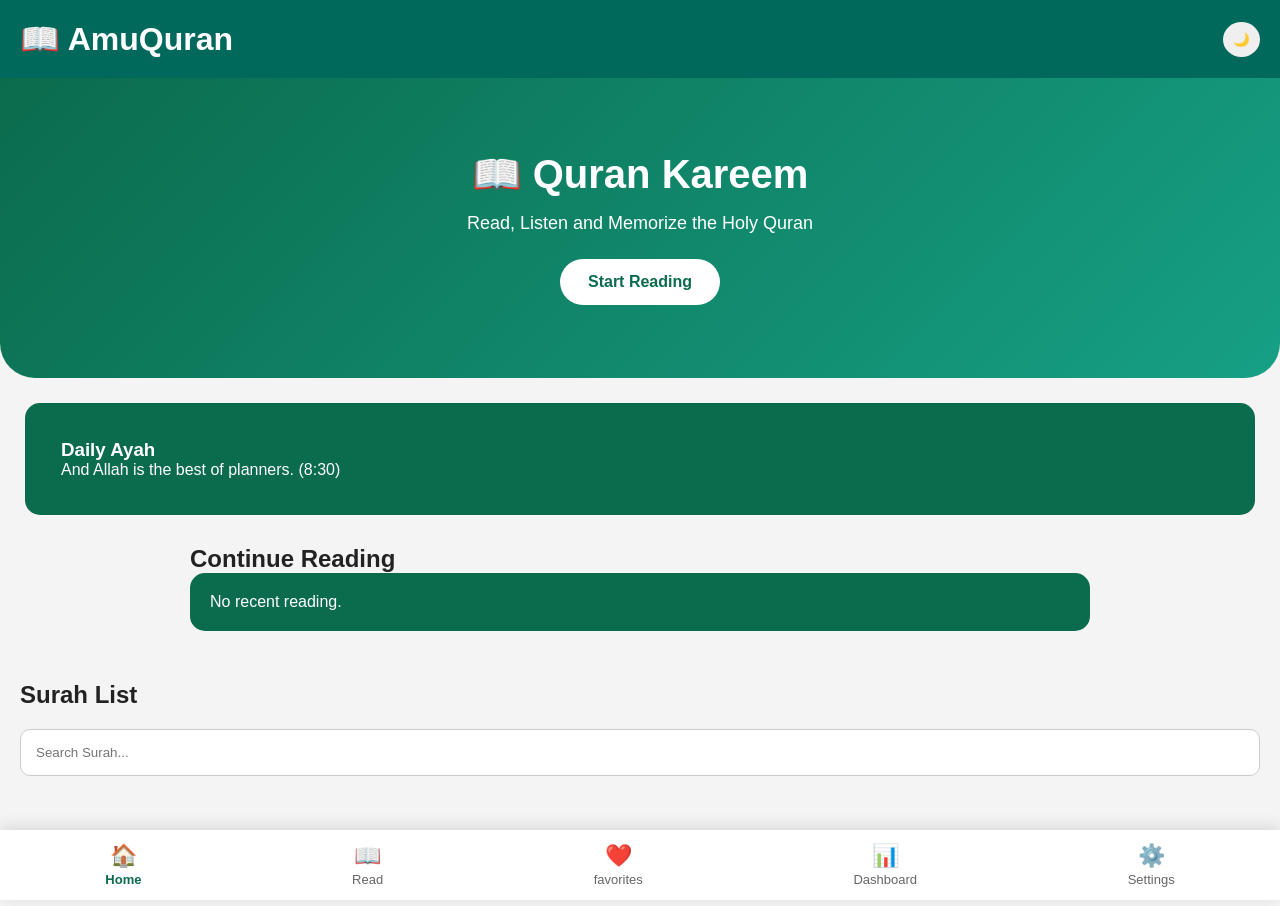
<file: index.html>
<!DOCTYPE html>
<html lang="en">

<head>
    <meta charset="UTF-8">
    <meta name="viewport" content="width=device-width, initial-scale=1.0">

    <title>Quran Web App</title>

    <link rel="stylesheet" href="css/style.css">
</head>


<body>

    <header>

        <h1>📖 AmuQuran</h1>


        <button id="darkModeBtn">
            🌙
        </button>

    </header>


    <section class="hero">

        <div class="hero-content">

            <h1>📖 Quran Kareem</h1>

            <p>
                Read, Listen and Memorize the Holy Quran
            </p>

            <a href="read.html?surah=1" class="start-btn">
                Start Reading
            </a>

        </div>

    </section>
    <div class="daily-ayah">

        <h3>Daily Ayah</h3>

        <p id="dailyAyah">
            Loading...
        </p>

    </div>
    <section class="continue-reading">

        <h2>Continue Reading</h2>

        <div id="continueCard">
            <p>No recent reading.</p>
        </div>

    </section>



    <section class="surah-container">

        <h2>Surah List</h2>


        <input type="text" id="search" placeholder="Search Surah...">


        <div id="surahList">

        </div>


    </section>
    <nav class="bottom-nav">

        <a href="index.html" class="active">
            <span>🏠</span>
            <p>Home</p>
        </a>

        <a href="read.html?surah=1">
            <span>📖</span>
            <p>Read</p>
        </a>

        <a href="favorites.html">
            <span>❤️</span>
            <p>favorites</p>
        </a>

        

        <a href="dashboard.html">
            <span>📊</span>
            <p>Dashboard</p>
        </a>

        <a href="settings.html">
            <span>⚙️</span>
            <p>Settings</p>
        </a>

        

    </nav>


    <script src="js/script.js"></script>
    <script src="js/theme.js"></script>

</body>

</html>
</file>
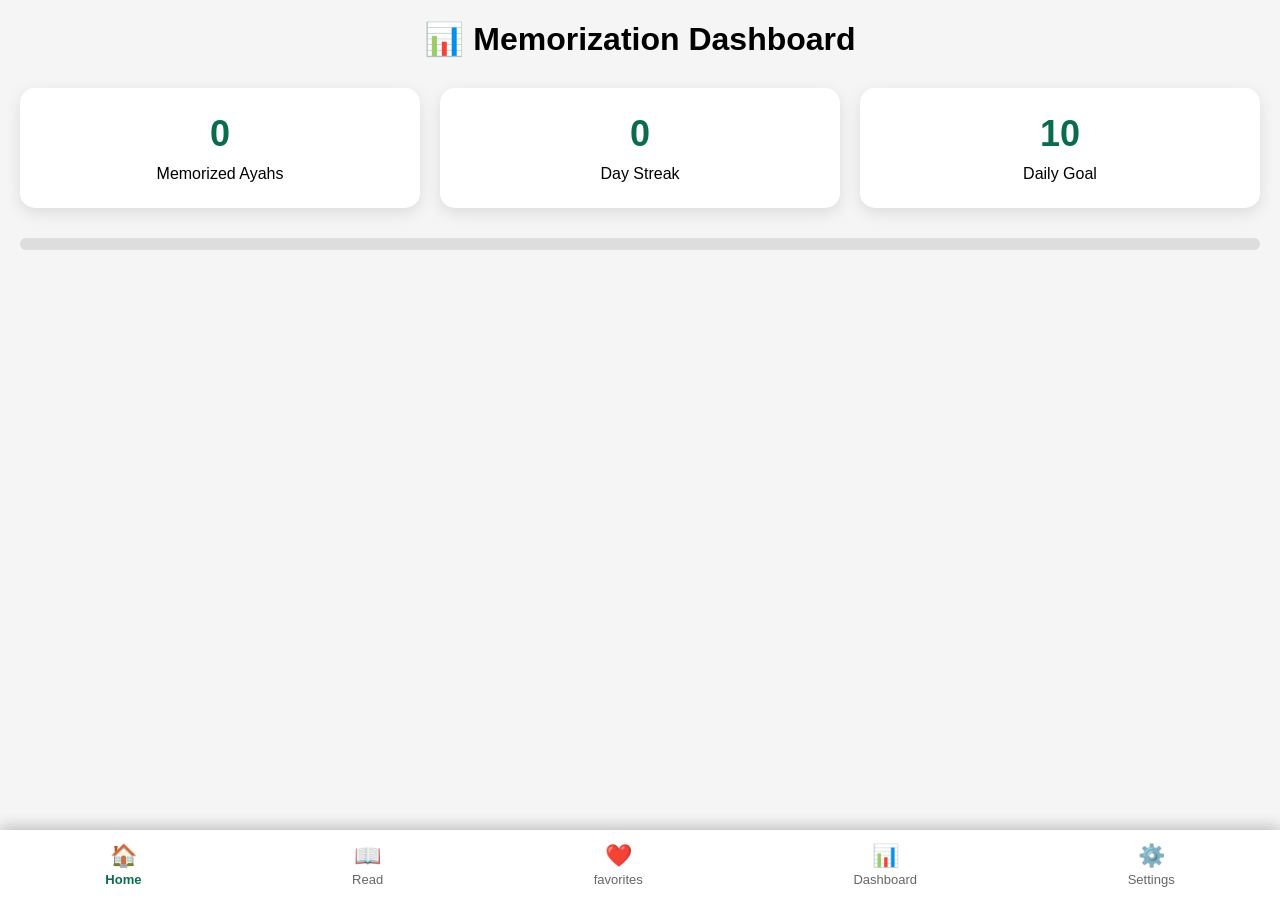
<file: dashboard.html>
<!DOCTYPE html>
<html lang="en">

<head>

    <meta charset="UTF-8">

    <meta name="viewport" content="width=device-width, initial-scale=1.0">

    <title>Memorization Dashboard</title>

    <link rel="stylesheet" href="css/dashboard.css">

</head>

<body>

    <header>

        <h1>📊 Memorization Dashboard</h1>

    </header>

    <div class="stats">

        <div class="card">

            <h2 id="memorizedCount">
                0
            </h2>

            <p>Memorized Ayahs</p>

        </div>

        <div class="card">

            <h2 id="streak">
                0
            </h2>

            <p>Day Streak</p>

        </div>

        <div class="card">

            <h2 id="goal">
                10
            </h2>

            <p>Daily Goal</p>

        </div>

    </div>

    <div class="progress">

        <div id="progressBar">

        </div>

    </div>
    <nav class="bottom-nav">

        <a href="index.html" class="active">
            <span>🏠</span>
            <p>Home</p>
        </a>

        <a href="read.html?surah=1">
            <span>📖</span>
            <p>Read</p>
        </a>

        

        <a href="dashboard.html">
            <span>📊</span>
            <p>Dashboard</p>
        </a>

        

    </nav>

    <script src="js/dashboard.js"></script>
    <script src="js/theme.js"></script>

    <nav class="bottom-nav">

        <a href="index.html" class="active">
            <span>🏠</span>
            <p>Home</p>
        </a>

        <a href="read.html?surah=1">
            <span>📖</span>
            <p>Read</p>
        </a>

        <a href="favorites.html">
            <span>❤️</span>
            <p>favorites</p>
        </a>

        

        <a href="dashboard.html">
            <span>📊</span>
            <p>Dashboard</p>
        </a>

        <a href="settings.html">
            <span>⚙️</span>
            <p>Settings</p>
        </a>

        

    </nav>

</body>

</html>
</file>
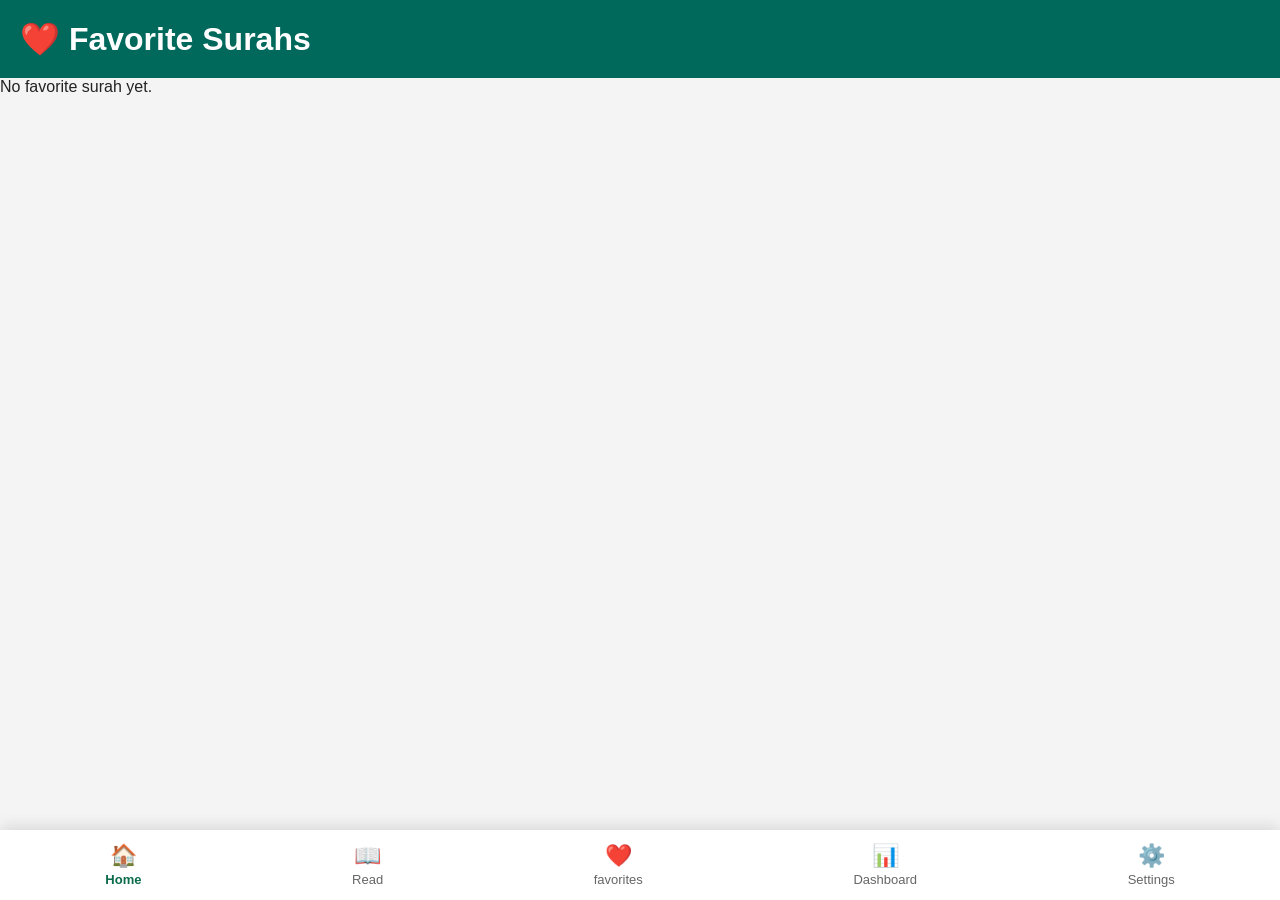
<file: favorites.html>
<!DOCTYPE html>
<html lang="en">

<head>

    <meta charset="UTF-8">

    <meta name="viewport" content="width=device-width, initial-scale=1.0">

    <title>Favorites</title>

    <link rel="stylesheet" href="css/style.css">

</head>

<body>

    <header>

        <h1>❤️ Favorite Surahs</h1>

    </header>

    <div id="favoriteContainer">

        <p>No favorite surah yet.</p>

    </div>


    <script src="js/favorites.js"></script>
    <script src="js/theme.js"></script>
    <nav class="bottom-nav">

        <a href="index.html" class="active">
            <span>🏠</span>
            <p>Home</p>
        </a>

        <a href="read.html?surah=1">
            <span>📖</span>
            <p>Read</p>
        </a>

        <a href="favorites.html">
            <span>❤️</span>
            <p>favorites</p>
        </a>



        <a href="dashboard.html">
            <span>📊</span>
            <p>Dashboard</p>
        </a>

        <a href="settings.html">
            <span>⚙️</span>
            <p>Settings</p>
        </a>



    </nav>

</body>

</html>
</file>
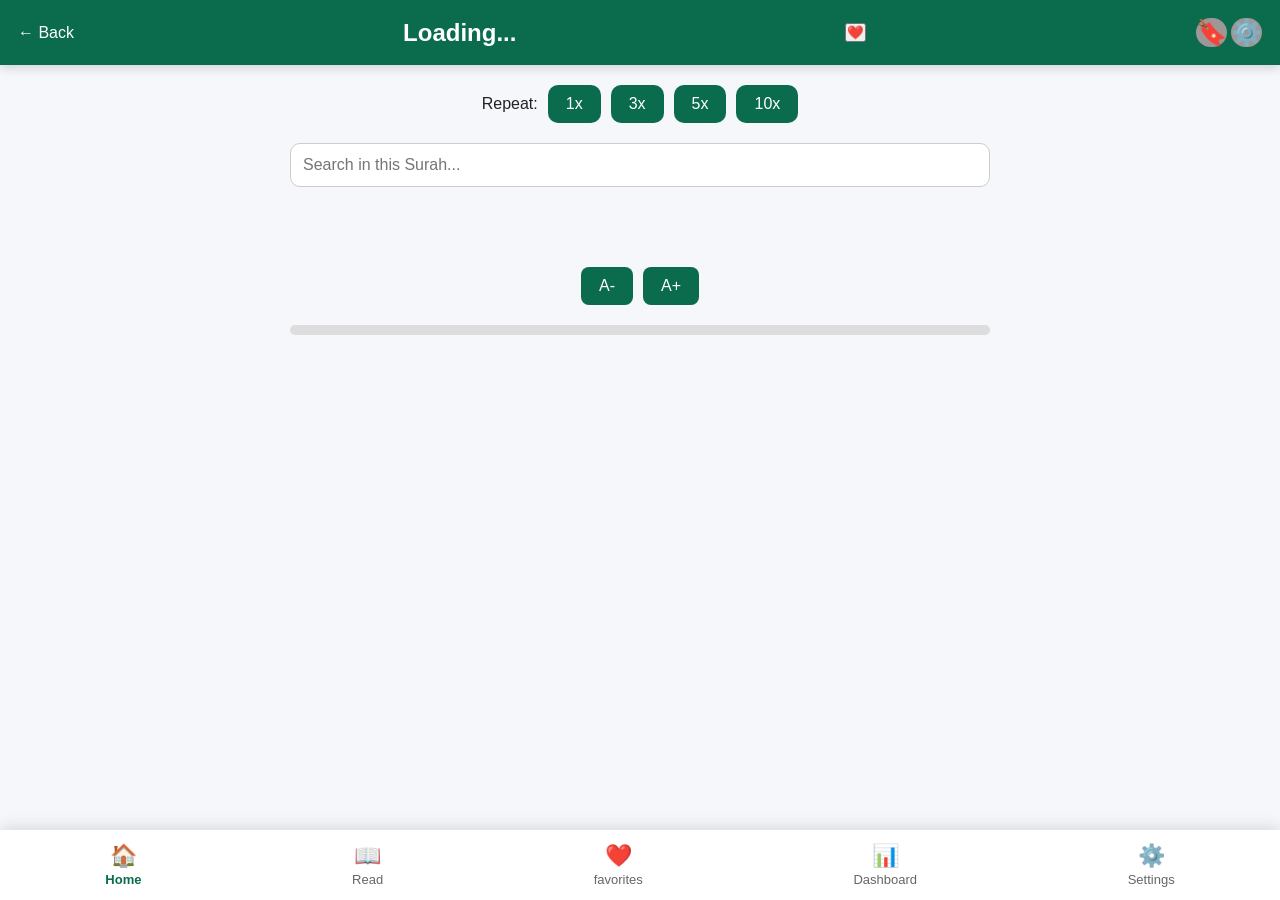
<file: read.html>
<!DOCTYPE html>
<html lang="en">

<head>
    <meta charset="UTF-8">
    <meta name="viewport" content="width=device-width, initial-scale=1.0">

    <title>Read Quran</title>

    <link rel="stylesheet" href="css/read.css">
</head>

<body>

    <header>

        <a href="index.html">← Back</a>

        <h2 id="surahTitle">Loading...</h2>

    
        <button onclick="favoriteSurah()">❤️</button>


        <div class="icons">
            <button id="bookmarkBtn">🔖</button>
            <button id="settingsBtn">⚙️</button>
        </div>



    </header>
    <div class="repeat-controls">

        <label>Repeat:</label>

        <button onclick="setRepeat(1)">1x</button>

        <button onclick="setRepeat(3)">3x</button>

        <button onclick="setRepeat(5)">5x</button>

        <button onclick="setRepeat(10)">10x</button>

    </div>
    <input type="text" id="searchAyah" placeholder="Search in this Surah...">

    <main id="ayahContainer">

    </main>
    <audio id="audioPlayer" controls style="display:none;"></audio>
    <div id="toast"></div>

    <div class="font-controls">
        <button onclick="changeFontSize(-2)">A-</button>
        <button onclick="changeFontSize(2)">A+</button>
    </div>

    <div class="progress-container">
        <div id="progressBar"></div>
    </div>
    <div id="settingsPanel" class="settings-panel">

        <h3>Reading Settings</h3>

        <label>Translation</label>

        <select id="translationSelect">
            <option value="en">English</option>
            <option value="ha">Hausa (Coming Soon)</option>
        </select>

        <label>Arabic Font Size</label>

        <input type="range" id="fontSlider" min="24" max="60" value="42">

        <button id="closeSettings">
            Close
        </button>

    </div>
    <nav class="bottom-nav">

        <a href="index.html" class="active">
            <span>🏠</span>
            <p>Home</p>
        </a>

        <a href="read.html?surah=1">
            <span>📖</span>
            <p>Read</p>
        </a>

        <a href="favorites.html">
            <span>❤️</span>
            <p>favorites</p>
        </a>

        

        <a href="dashboard.html">
            <span>📊</span>
            <p>Dashboard</p>
        </a>

        <a href="settings.html">
            <span>⚙️</span>
            <p>Settings</p>
        </a>

        

    </nav>
</body>

<script src="js/read.js"></script>
<script src="js/theme.js"></script>

</html>
</file>
<file: css/style.css>
*{
    margin:0;
    padding:0;
    box-sizing:border-box;
    font-family:Arial;
}


body{
    background:#f4f4f4;
    color:#222;
}



header{

    background:#00695c;
    color:white;

    padding:20px;

    display:flex;
    justify-content:space-between;
    align-items:center;

}



button{

    padding:10px;

    border:none;

    cursor:pointer;

    border-radius:50%;

}



.hero{

    text-align:center;

    padding:60px 20px;

}



.surah-container{

    padding:20px;

}



input{

    width:100%;

    padding:15px;

    margin:20px 0;

    border-radius:10px;

    border:1px solid #ccc;

}



#surahList{

    display:grid;

    grid-template-columns:
    repeat(auto-fit,minmax(200px,1fr));

    gap:20px;

}



.surah-card{
    background:#fff;
    border-radius:18px;
    padding:20px;
    box-shadow:0 10px 25px rgba(0,0,0,.08);
    transition:.3s;
    cursor:pointer;
    border-left:5px solid #0b6b4d;
}

.surah-card:hover{
    transform:translateY(-5px);
}

.surah-card h2{
    color:#0b6b4d;
    margin:10px 0;
}

.surah-card p{
    color:#666;
}


/* Dark Mode */

.dark{

    background:#121212;

    color:white;

}


.dark .surah-card{

    background:#1e1e1e;

}
.continue-reading {
    width: 90%;
    max-width: 900px;
    margin: 30px auto;
}

#continueCard {
    background: #0b6b4d;
    color: white;
    padding: 20px;
    border-radius: 15px;
    cursor: pointer;
    transition: 0.3s;
}

#continueCard:hover {
    transform: translateY(-3px);
}
.dashboard-btn{
    text-decoration:none;
    color:#fff;
    background:#0b6b4d;
    padding:10px 16px;
    border-radius:8px;
    font-weight:600;
    transition:.3s;
}

.dashboard-btn:hover{
    background:#09553d;
}
.bottom-nav{
    position:fixed;
    bottom:0;
    left:0;
    width:100%;
    height:70px;
    background:#ffffff;
    display:flex;
    justify-content:space-around;
    align-items:center;
    box-shadow:0 -3px 15px rgba(0,0,0,.12);
    z-index:1000;
}

.bottom-nav a{
    text-decoration:none;
    color:#666;
    display:flex;
    flex-direction:column;
    align-items:center;
    font-size:13px;
    transition:.3s;
}

.bottom-nav a span{
    font-size:22px;
    margin-bottom:3px;
}

.bottom-nav a.active{
    color:#0b6b4d;
    font-weight:bold;
}

.bottom-nav a:hover{
    color:#0b6b4d;
}

body{
    padding-bottom:90px;
}
.hero{
    width:100%;
    min-height:300px;
    background:linear-gradient(135deg,#0b6b4d,#16a085);
    color:#fff;
    display:flex;
    justify-content:center;
    align-items:center;
    text-align:center;
    border-radius:0 0 35px 35px;
    padding:40px 20px;
}

.hero-content h1{
    font-size:40px;
    margin-bottom:15px;
}

.hero-content p{
    font-size:18px;
    margin-bottom:25px;
}

.start-btn{
    display:inline-block;
    padding:14px 28px;
    background:#fff;
    color:#0b6b4d;
    text-decoration:none;
    border-radius:30px;
    font-weight:bold;
    transition:.3s;
}

.start-btn:hover{
    transform:translateY(-3px);
}
.dark{
    background:#111827;
    color:#fff;
}

.dark .surah-card{
    background:#1f2937;
    color:#fff;
}

.dark .surah-card p{
    color:#d1d5db;
}

.dark .bottom-nav{
    background:#1f2937;
}

.dark input{
    background:#374151;
    color:#fff;
    border:none;
}
.fade-in{
    animation:fadeIn .6s ease;
}

@keyframes fadeIn{

    from{
        opacity:0;
        transform:translateY(20px);
    }

    to{
        opacity:1;
        transform:translateY(0);
    }

}
.daily-ayah{
    padding: 36px;
    background: #0b6b4d;
    border-radius: 15px;
    color: white; 
    margin: 25px;
}
</file>
<file: css/dashboard.css>
*{
    margin:0;
    padding:0;
    box-sizing:border-box;
    font-family:Arial,sans-serif;
}

body{
    background:#f5f5f5;
    padding:20px;
}

header{
    text-align:center;
    margin-bottom:30px;
}

.stats{
    display:grid;
    grid-template-columns:repeat(auto-fit,minmax(220px,1fr));
    gap:20px;
}

.card{
    background:#ffffff;
    border-radius:15px;
    padding:25px;
    text-align:center;
    box-shadow:0 5px 15px rgba(0,0,0,.1);
}

.card h2{
    font-size:36px;
    color:#0b6b4d;
    margin-bottom:10px;
}

.progress{
    width:100%;
    height:12px;
    background:#dddddd;
    border-radius:20px;
    overflow:hidden;
    margin-top:30px;
}

#progressBar{
    width:0%;
    height:100%;
    background:#0b6b4d;
    transition:.4s;
}
.bottom-nav{
    position:fixed;
    bottom:0;
    left:0;
    width:100%;
    height:70px;
    background:#ffffff;
    display:flex;
    justify-content:space-around;
    align-items:center;
    box-shadow:0 -3px 15px rgba(0,0,0,.12);
    z-index:1000;
}

.bottom-nav a{
    text-decoration:none;
    color:#666;
    display:flex;
    flex-direction:column;
    align-items:center;
    font-size:13px;
    transition:.3s;
}

.bottom-nav a span{
    font-size:22px;
    margin-bottom:3px;
}

.bottom-nav a.active{
    color:#0b6b4d;
    font-weight:bold;
}

.bottom-nav a:hover{
    color:#0b6b4d;
}

body{
    padding-bottom:90px;
}
.dark{
    background:#111827;
    color:#ffffff;
}

.dark .card{
    background:#1f2937;
    color:#ffffff;
}

.dark .progress{
    background:#374151;
}

.dark header{
    color:#ffffff;
}
</file>
<file: css/read.css>
*{
    margin:0;
    padding:0;
    box-sizing:border-box;
}

body{
    font-family:Arial,sans-serif;
    background:#f6f7fb;
    color:#222;
}

header{
    position:sticky;
    top:0;
    background:#0b6b4d;
    color:#fff;
    display:flex;
    justify-content:space-between;
    align-items:center;
    padding:18px;
    box-shadow:0 3px 10px rgba(0,0,0,.15);
}

header a{
    color:#fff;
    text-decoration:none;
}

#ayahContainer{
    max-width:900px;
    margin:auto;
    padding:20px;
}

.ayah{
    background:#fff;
    border-radius:18px;
    padding:30px;
    margin-bottom:20px;
    box-shadow:0 5px 20px rgba(0,0,0,.08);
}

.ayah h3{
    width:40px;
    height:40px;
    border-radius:50%;
    background:#0b6b4d;
    color:#fff;
    display:flex;
    justify-content:center;
    align-items:center;
    margin-bottom:20px;
}

.arabic{
    font-size:42px;
    line-height:2.4;
    direction:rtl;
    text-align:right;
    font-family:"Amiri","Scheherazade New",serif;
}

.ayah-header{

display:flex;

justify-content:space-between;

align-items:center;

margin-bottom:20px;

}


.ayah-icons button{

padding:10px;

margin-left:10px;

border:none;

border-radius:10px;

cursor:pointer;

font-size:18px;

}


.translation{

margin-top:20px;

font-size:18px;

line-height:1.8;

color:#555;

}
audio{

width:100%;

margin-top:20px;

border-radius:10px;

}
.repeat-controls{

display:flex;

justify-content:center;

align-items:center;

gap:10px;

margin:20px;

flex-wrap:wrap;

}

.repeat-controls button{

padding:10px 18px;

border:none;

border-radius:10px;

background:#0b6b4d;

color:#fff;

cursor:pointer;

font-size:16px;

transition:.3s;

}

.repeat-controls button:hover{

opacity:.85;

}
.ayah-icons{

display:flex;

gap:8px;

}

.ayah-icons button{

width:40px;

height:40px;

border:none;

border-radius:50%;

background:#0b6b4d;

color:white;

cursor:pointer;

font-size:18px;

transition:.3s;

}

.ayah-icons button:hover{

transform:scale(1.1);

}
.font-controls{
    display:flex;
    justify-content:center;
    gap:10px;
    margin:20px 0;
}

.font-controls button{
    padding:10px 18px;
    background:#0b6b4d;
    color:#fff;
    border:none;
    border-radius:8px;
    cursor:pointer;
    font-size:16px;
}

.font-controls button:hover{
    opacity:0.9;
}

.progress-container{
    width:90%;
    max-width:700px;
    height:10px;
    background:#ddd;
    margin:20px auto;
    border-radius:20px;
    overflow:hidden;
}

#progressBar{
    width:0%;
    height:100%;
    background:#0b6b4d;
    transition:0.4s;
}

#toast{
    position:fixed;
    bottom:20px;
    left:50%;
    transform:translateX(-50%);
    background:#0b6b4d;
    color:#fff;
    padding:12px 20px;
    border-radius:10px;
    opacity:0;
    transition:0.3s;
    z-index:1000;
}

.dark{
    background:#121212;
    color:#ffffff;
}

.dark .ayah{
    background:#1e1e1e;
}

.dark .translation{
    color:#cccccc;
}
#searchAyah {
    width: 90%;
    max-width: 700px;
    display: block;
    margin: 20px auto;
    padding: 12px;
    border: 1px solid #ccc;
    border-radius: 10px;
    font-size: 16px;
}
.settings-panel{
    position:fixed;
    top:0;
    right:-320px;
    width:300px;
    height:100%;
    background:#fff;
    box-shadow:-5px 0 15px rgba(0,0,0,.2);
    padding:20px;
    transition:.3s;
    z-index:999;
}

.settings-panel.active{
    right:0;
}

.settings-panel h3{
    margin-bottom:20px;
}

.settings-panel label{
    display:block;
    margin-top:15px;
    margin-bottom:5px;
}

.settings-panel select,
.settings-panel input{
    width:100%;
    padding:10px;
}

#closeSettings{
    margin-top:20px;
    width:100%;
    padding:12px;
    background:#0b6b4d;
    color:#fff;
    border:none;
    border-radius:8px;
    cursor:pointer;
}
.dashboard-link{
    text-decoration:none;
    color:#fff;
    padding:8px 14px;
    border:1px solid #fff;
    border-radius:8px;
}
.bottom-nav{
    position:fixed;
    bottom:0;
    left:0;
    width:100%;
    height:70px;
    background:#ffffff;
    display:flex;
    justify-content:space-around;
    align-items:center;
    box-shadow:0 -3px 15px rgba(0,0,0,.12);
    z-index:1000;
}

.bottom-nav a{
    text-decoration:none;
    color:#666;
    display:flex;
    flex-direction:column;
    align-items:center;
    font-size:13px;
    transition:.3s;
}

.bottom-nav a span{
    font-size:22px;
    margin-bottom:3px;
}

.bottom-nav a.active{
    color:#0b6b4d;
    font-weight:bold;
}

.bottom-nav a:hover{
    color:#0b6b4d;
}

body{
    padding-bottom:90px;
}
#bookmarkBtn{
    font-size: 25px;
    border-radius: 25px;
    border: none;
    background: #9f9797;

}
#settingsBtn{
    font-size: 25px;
    border-radius: 25px;
    border: none;
    background: #9f9797;
}
</file>
